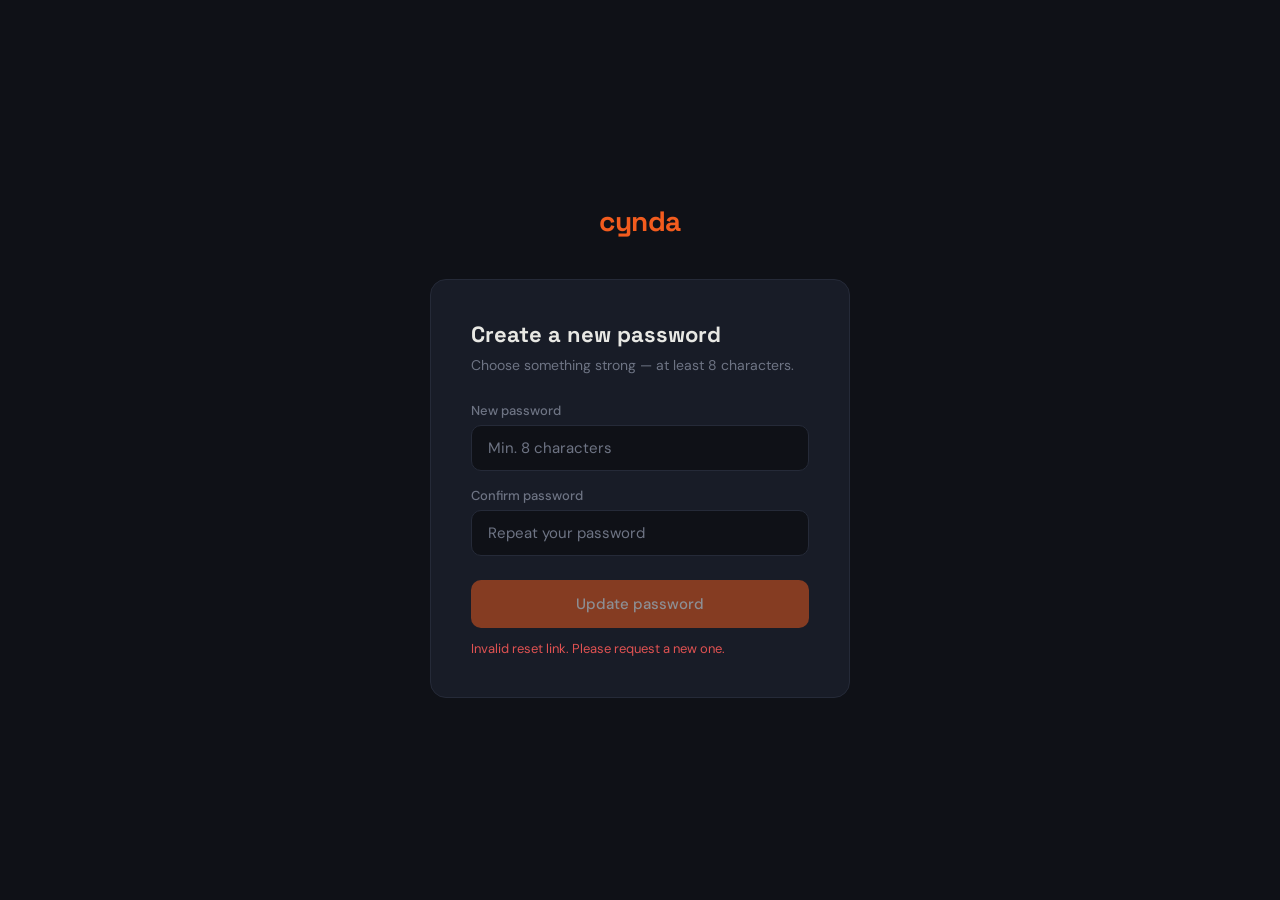
<file: front-end/pages/reset.html>
<!DOCTYPE html>
<html lang="en">

<head>
  <meta charset="UTF-8" />
  <link rel="icon" type="image/png" href="/logos/cynda.png" />
  <meta name="viewport" content="width=device-width, initial-scale=1.0" />
  <title>Reset password — Cynda</title>
  <link href="https://fonts.googleapis.com/css2?family=Space+Grotesk:wght@700&family=DM+Sans:wght@400;500&display=swap"
    rel="stylesheet" />
  <style>
    *, *::before, *::after { box-sizing: border-box; margin: 0; padding: 0; }

    :root {
      --bg: #0F1117;
      --surface: #181C27;
      --ember: #F25C1E;
      --glow: #FF7A3C;
      --text: #E8E8E4;
      --muted: #6E7484;
      --border: #252A38;
      --error: #E05252;
    }

    html, body { height: 100%; }

    body {
      background: var(--bg);
      color: var(--text);
      font-family: 'DM Sans', sans-serif;
      -webkit-font-smoothing: antialiased;
      display: flex;
      flex-direction: column;
      align-items: center;
      justify-content: center;
      min-height: 100vh;
      padding: 24px;
    }

    a.logo {
      font-family: 'Space Grotesk', sans-serif;
      font-size: 28px;
      font-weight: 700;
      color: var(--ember);
      text-decoration: none;
      letter-spacing: -0.5px;
      margin-bottom: 40px;
    }

    .card {
      background: var(--surface);
      border: 1px solid var(--border);
      border-radius: 16px;
      padding: 40px;
      width: 100%;
      max-width: 420px;
    }

    h2 {
      font-family: 'Space Grotesk', sans-serif;
      font-size: 22px;
      font-weight: 700;
      margin-bottom: 8px;
    }

    .subtitle {
      color: var(--muted);
      font-size: 14px;
      margin-bottom: 28px;
    }

    .form-group {
      display: flex;
      flex-direction: column;
      gap: 6px;
      margin-bottom: 16px;
    }

    label {
      font-size: 13px;
      color: var(--muted);
      font-weight: 500;
    }

    input {
      background: var(--bg);
      border: 1px solid var(--border);
      border-radius: 10px;
      color: var(--text);
      font-family: 'DM Sans', sans-serif;
      font-size: 15px;
      padding: 12px 16px;
      outline: none;
      transition: border-color 0.2s;
      width: 100%;
    }

    input:focus { border-color: var(--ember); }
    input::placeholder { color: var(--muted); }

    .btn-primary {
      width: 100%;
      padding: 14px;
      border: none;
      border-radius: 10px;
      background: var(--ember);
      color: #fff;
      font-family: 'DM Sans', sans-serif;
      font-size: 15px;
      font-weight: 500;
      cursor: pointer;
      transition: background 0.2s, transform 0.1s;
      margin-top: 8px;
    }

    .btn-primary:hover { background: var(--glow); }
    .btn-primary:active { transform: scale(0.98); }
    .btn-primary:disabled { opacity: 0.5; cursor: not-allowed; }

    .error-msg {
      color: var(--error);
      font-size: 13px;
      margin-top: 12px;
      display: none;
    }
    .error-msg.visible { display: block; }

    .success-state { display: none; text-align: center; }
    .success-state.visible { display: block; }

    .success-state p { color: var(--muted); font-size: 14px; margin-bottom: 20px; }

    .link {
      color: var(--ember);
      text-decoration: none;
      font-size: 14px;
    }
    .link:hover { color: var(--glow); }
  </style>
</head>

<body>
  <a href="/" class="logo">cynda</a>

  <div class="card">
    <div id="reset-form">
      <h2>Create a new password</h2>
      <p class="subtitle">Choose something strong — at least 8 characters.</p>
      <div class="form-group">
        <label for="new-password">New password</label>
        <input id="new-password" type="password" placeholder="Min. 8 characters" autocomplete="new-password" />
      </div>
      <div class="form-group">
        <label for="confirm-password">Confirm password</label>
        <input id="confirm-password" type="password" placeholder="Repeat your password" autocomplete="new-password" />
      </div>
      <button class="btn-primary" id="btn-reset" onclick="submitReset()">Update password</button>
      <p class="error-msg" id="reset-error"></p>
    </div>

    <div class="success-state" id="reset-success">
      <p>You're all set — your password has been updated.</p>
      <a href="/pages/login.html" class="link">Back to sign in →</a>
    </div>
  </div>

  <script>
    const BACKEND_URL = '__BACKEND_URL__';
    const token = new URLSearchParams(window.location.search).get('token');

    if (!token) {
      document.getElementById('reset-error').textContent = 'Invalid reset link. Please request a new one.';
      document.getElementById('reset-error').classList.add('visible');
      document.getElementById('btn-reset').disabled = true;
    }

    async function submitReset() {
      const password = document.getElementById('new-password').value;
      const confirm = document.getElementById('confirm-password').value;
      const errEl = document.getElementById('reset-error');
      const btn = document.getElementById('btn-reset');

      errEl.classList.remove('visible');

      if (password.length < 8) {
        errEl.textContent = 'Password must be at least 8 characters.';
        errEl.classList.add('visible');
        return;
      }
      if (password !== confirm) {
        errEl.textContent = 'Passwords do not match.';
        errEl.classList.add('visible');
        return;
      }

      btn.disabled = true;
      btn.textContent = 'Updating…';

      try {
        const res = await fetch(`${BACKEND_URL}/auth/reset-password`, {
          method: 'POST',
          headers: { 'Content-Type': 'application/json' },
          body: JSON.stringify({ token, password }),
        });

        if (res.ok) {
          document.getElementById('reset-form').style.display = 'none';
          document.getElementById('reset-success').classList.add('visible');
          return;
        }

        const data = await res.json();
        errEl.textContent = data.detail || 'Something went wrong. Please try again.';
        errEl.classList.add('visible');
      } catch {
        errEl.textContent = 'Network error. Please try again.';
        errEl.classList.add('visible');
      } finally {
        btn.disabled = false;
        btn.textContent = 'Update password';
      }
    }

    document.addEventListener('keydown', (e) => {
      if (e.key === 'Enter') submitReset();
    });
  </script>
</body>

</html>
</file>
